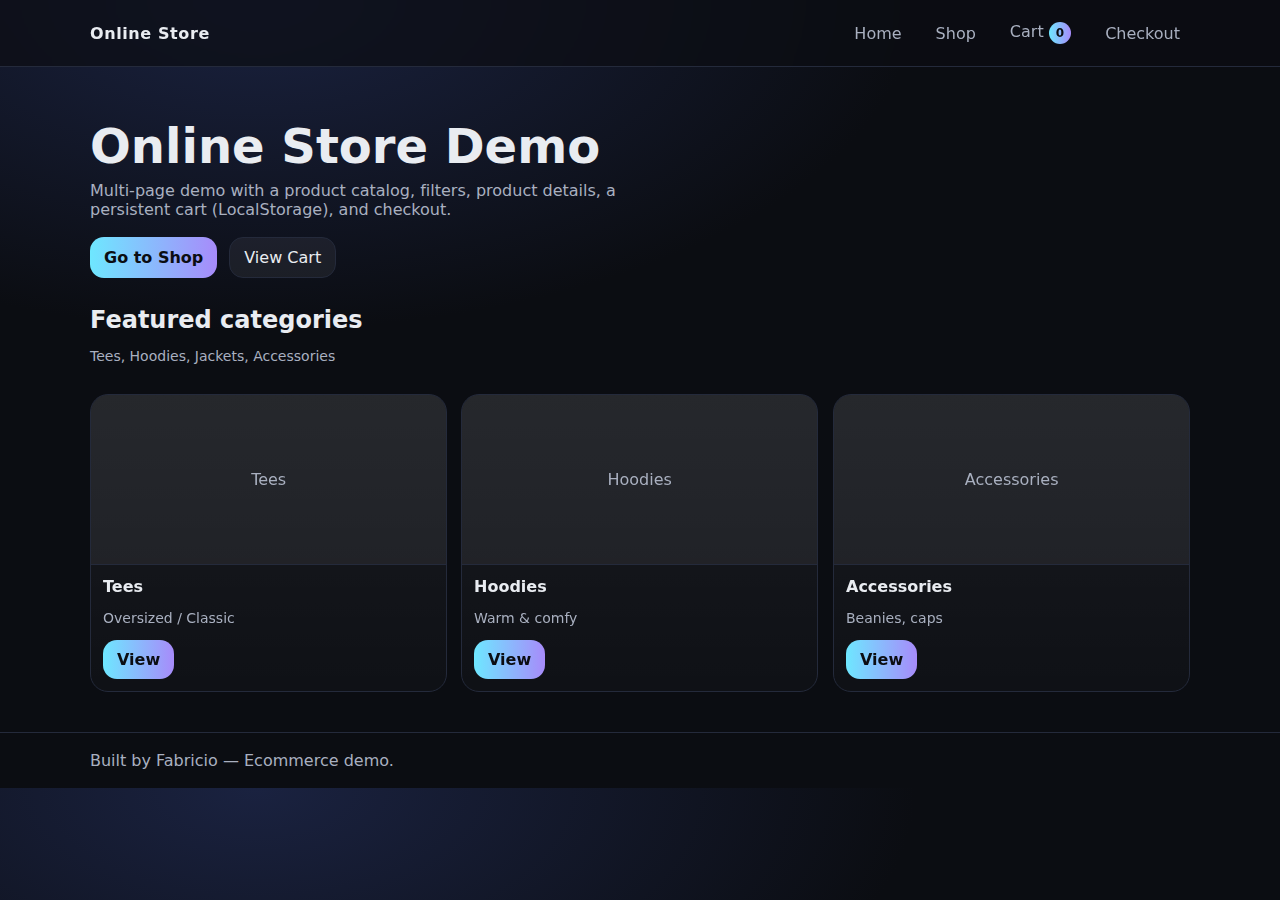
<file: index.html>
<!doctype html>
<html lang="es">
<head>
    <meta charset="utf-8" />
    <meta name="viewport" content="width=device-width,initial-scale=1" />
    <title>Online Store | Home</title>
    <link rel="stylesheet" href="./css/style.css" />
    <link rel="apple-touch-icon" sizes="57x57" href="./assets/img/apple-icon-57x57.png">
    <link rel="apple-touch-icon" sizes="60x60" href="./assets/img/apple-icon-60x60.png">
    <link rel="apple-touch-icon" sizes="72x72" href="./assets/img/apple-icon-72x72.png">
    <link rel="apple-touch-icon" sizes="76x76" href="./assets/img/apple-icon-76x76.png">
    <link rel="apple-touch-icon" sizes="114x114" href="./assets/img/apple-icon-114x114.png">
    <link rel="apple-touch-icon" sizes="120x120" href="./assets/img/apple-icon-120x120.png">
    <link rel="apple-touch-icon" sizes="144x144" href="./assets/img/apple-icon-144x144.png">
    <link rel="apple-touch-icon" sizes="152x152" href="./assets/img/apple-icon-152x152.png">
    <link rel="apple-touch-icon" sizes="180x180" href="./assets/img/apple-icon-180x180.png">
    <link rel="icon" type="image/png" sizes="192x192"  href="./assets/img/android-icon-192x192.png">
    <link rel="icon" type="image/png" sizes="32x32" href="./assets/img/favicon-32x32.png">
    <link rel="icon" type="image/png" sizes="96x96" href="./assets/img/favicon-96x96.png">
    <link rel="icon" type="image/png" sizes="16x16" href="./assets/img/favicon-16x16.png">
    <link rel="manifest" href="./assets/img/manifest.json">
    <meta name="msapplication-TileColor" content="#ffffff">
    <meta name="msapplication-TileImage" content="/ms-icon-144x144.png">
    <meta name="theme-color" content="#ffffff">
</head>
<body>
  <header class="nav">
    <div class="container nav-inner">
      <a class="logo" href="index.html">Online Store</a>
      <nav class="links">
        <a href="index.html">Home</a>
        <a href="shop.html">Shop</a>
        <a href="cart.html">Cart <span id="cartCount" class="badge">0</span></a>
        <a href="checkout.html">Checkout</a>
      </nav>
    </div>
  </header>

  <main class="container">
    <section class="hero">
      <h1>Online Store Demo</h1>
      <p>Multi-page demo with a product catalog, filters, product details, a persistent cart (LocalStorage), and checkout.</p>
      <div class="cta-row">
        <a class="btn primary" href="shop.html">Go to Shop</a>
        <a class="btn" href="cart.html">View Cart</a>
      </div>
    </section>

    <section>
      <h2 style="margin:10px 0 6px;">Featured categories</h2>
      <p class="small">Tees, Hoodies, Jackets, Accessories</p>
      <div class="grid">
        <div class="card">
          <div class="img">Tees</div>
          <div class="body">
            <p class="title">Tees</p>
            <p class="small">Oversized / Classic</p>
            <div class="actions">
              <a class="btn primary" href="shop.html?cat=Tees">View</a>
            </div>
          </div>
        </div>
        <div class="card">
          <div class="img">Hoodies</div>
          <div class="body">
            <p class="title">Hoodies</p>
            <p class="small">Warm & comfy</p>
            <div class="actions">
              <a class="btn primary" href="shop.html?cat=Hoodies">View</a>
            </div>
          </div>
        </div>
        <div class="card">
          <div class="img">Accessories</div>
          <div class="body">
            <p class="title">Accessories</p>
            <p class="small">Beanies, caps</p>
            <div class="actions">
              <a class="btn primary" href="shop.html?cat=Accessories">View</a>
            </div>
          </div>
        </div>
      </div>
    </section>
  </main>

  <footer class="footer">
    <div class="container">Built by Fabricio — Ecommerce demo.</div>
  </footer>

  <script type="module">
    import { syncCartCount } from "./js/cart.js";
    syncCartCount();
  </script>
</body>
</html>
</file>
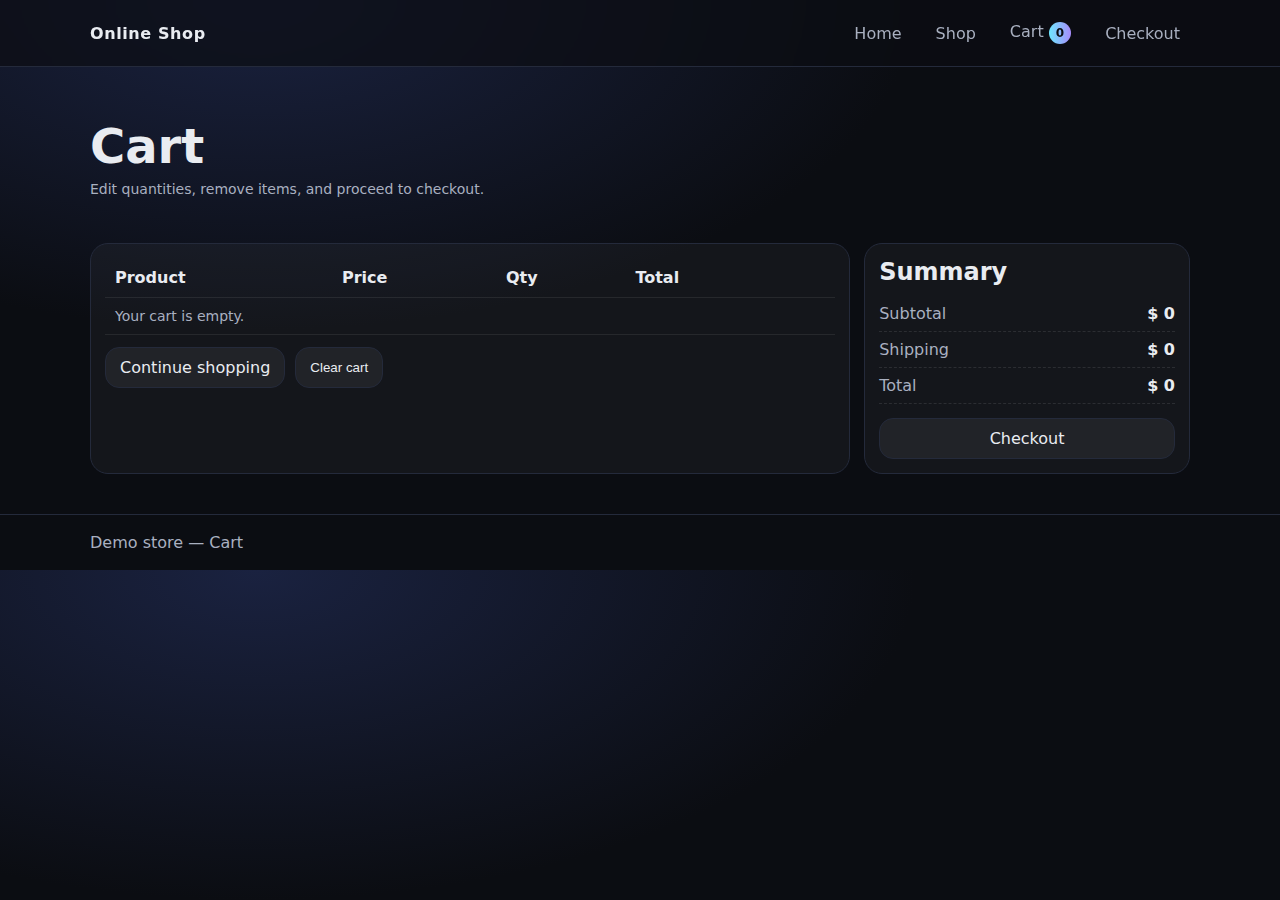
<file: cart.html>
<!doctype html>
<html lang="es">
<head>
    <meta charset="utf-8" />
    <meta name="viewport" content="width=device-width,initial-scale=1" />
    <title>Online Shop | Cart</title>
    <link rel="stylesheet" href="css/style.css" />
    <link rel="apple-touch-icon" sizes="57x57" href="./assets/img/apple-icon-57x57.png">
    <link rel="apple-touch-icon" sizes="60x60" href="./assets/img/apple-icon-60x60.png">
    <link rel="apple-touch-icon" sizes="72x72" href="./assets/img/apple-icon-72x72.png">
    <link rel="apple-touch-icon" sizes="76x76" href="./assets/img/apple-icon-76x76.png">
    <link rel="apple-touch-icon" sizes="114x114" href="./assets/img/apple-icon-114x114.png">
    <link rel="apple-touch-icon" sizes="120x120" href="./assets/img/apple-icon-120x120.png">
    <link rel="apple-touch-icon" sizes="144x144" href="./assets/img/apple-icon-144x144.png">
    <link rel="apple-touch-icon" sizes="152x152" href="./assets/img/apple-icon-152x152.png">
    <link rel="apple-touch-icon" sizes="180x180" href="./assets/img/apple-icon-180x180.png">
    <link rel="icon" type="image/png" sizes="192x192"  href="./assets/img/android-icon-192x192.png">
    <link rel="icon" type="image/png" sizes="32x32" href="./assets/img/favicon-32x32.png">
    <link rel="icon" type="image/png" sizes="96x96" href="./assets/img/favicon-96x96.png">
    <link rel="icon" type="image/png" sizes="16x16" href="./assets/img/favicon-16x16.png">
    <link rel="manifest" href="./assets/img/manifest.json">
    <meta name="msapplication-TileColor" content="#ffffff">
    <meta name="msapplication-TileImage" content="/ms-icon-144x144.png">
    <meta name="theme-color" content="#ffffff">
</head>
<body>
  <header class="nav">
    <div class="container nav-inner">
      <a class="logo" href="index.html">Online Shop</a>
      <nav class="links">
        <a href="index.html">Home</a>
        <a href="shop.html">Shop</a>
        <a href="cart.html">Cart <span id="cartCount" class="badge">0</span></a>
        <a href="checkout.html">Checkout</a>
      </nav>
    </div>
  </header>

  <main class="container">
    <section class="hero" style="padding-bottom:10px;">
      <h1>Cart</h1>
      <p class="small">Edit quantities, remove items, and proceed to checkout.</p>
    </section>

    <section class="row">
      <div class="panel">
        <table class="table">
          <thead>
            <tr>
              <th>Product</th>
              <th>Price</th>
              <th>Qty</th>
              <th>Total</th>
              <th></th>
            </tr>
          </thead>
          <tbody id="tbody"></tbody>
        </table>

        <div style="display:flex; gap:10px; margin-top:12px; flex-wrap:wrap;">
          <a class="btn" href="shop.html">Continue shopping</a>
          <button id="clear" class="btn">Clear cart</button>
        </div>
      </div>

      <aside class="panel">
        <h2 style="margin:0 0 10px;">Summary</h2>
        <div class="line"><span>Subtotal</span><strong id="subtotal">—</strong></div>
        <div class="line"><span>Shipping</span><strong id="shipping">—</strong></div>
        <div class="line"><span>Total</span><strong id="total">—</strong></div>
        <div style="margin-top:14px;">
          <a id="goCheckout" class="btn primary" href="checkout.html" style="width:100%; justify-content:center;">Checkout</a>
        </div>
      </aside>
    </section>
  </main>

  <footer class="footer">
    <div class="container">Demo store — Cart</div>
  </footer>

  <script type="module" src="./js/cartPage.js"></script>
</body>
</html>
</file>
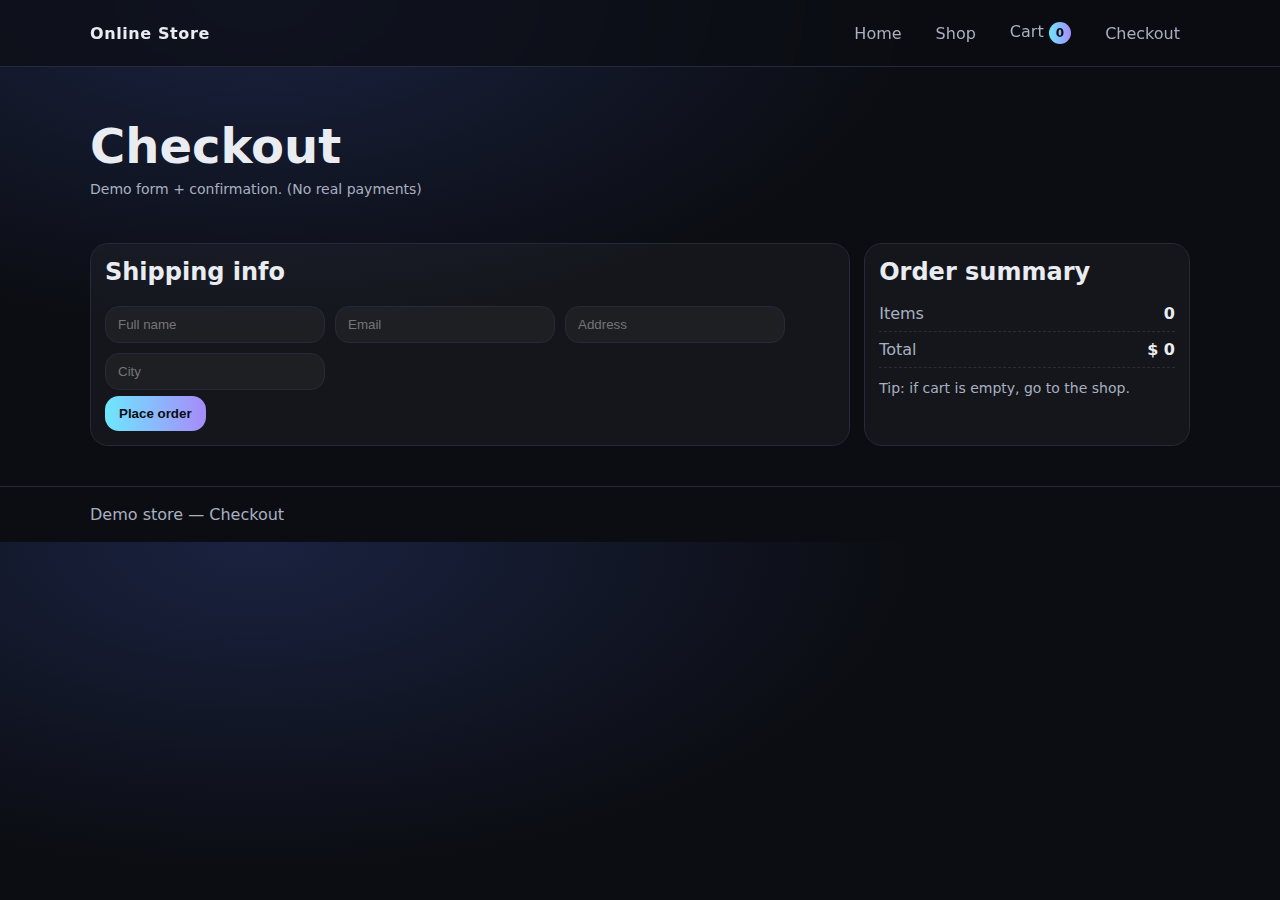
<file: checkout.html>
<!doctype html>
<html lang="es">
<head>
    <meta charset="utf-8" />
    <meta name="viewport" content="width=device-width,initial-scale=1" />
    <title>Online Store | Checkout</title>
    <link rel="stylesheet" href="css/style.css" />
    <link rel="apple-touch-icon" sizes="57x57" href="./assets/img/apple-icon-57x57.png">
    <link rel="apple-touch-icon" sizes="60x60" href="./assets/img/apple-icon-60x60.png">
    <link rel="apple-touch-icon" sizes="72x72" href="./assets/img/apple-icon-72x72.png">
    <link rel="apple-touch-icon" sizes="76x76" href="./assets/img/apple-icon-76x76.png">
    <link rel="apple-touch-icon" sizes="114x114" href="./assets/img/apple-icon-114x114.png">
    <link rel="apple-touch-icon" sizes="120x120" href="./assets/img/apple-icon-120x120.png">
    <link rel="apple-touch-icon" sizes="144x144" href="./assets/img/apple-icon-144x144.png">
    <link rel="apple-touch-icon" sizes="152x152" href="./assets/img/apple-icon-152x152.png">
    <link rel="apple-touch-icon" sizes="180x180" href="./assets/img/apple-icon-180x180.png">
    <link rel="icon" type="image/png" sizes="192x192"  href="./assets/img/android-icon-192x192.png">
    <link rel="icon" type="image/png" sizes="32x32" href="./assets/img/favicon-32x32.png">
    <link rel="icon" type="image/png" sizes="96x96" href="./assets/img/favicon-96x96.png">
    <link rel="icon" type="image/png" sizes="16x16" href="./assets/img/favicon-16x16.png">
    <link rel="manifest" href="./assets/img/manifest.json">
    <meta name="msapplication-TileColor" content="#ffffff">
    <meta name="msapplication-TileImage" content="/ms-icon-144x144.png">
    <meta name="theme-color" content="#ffffff">
</head>
<body>
  <header class="nav">
    <div class="container nav-inner">
      <a class="logo" href="index.html">Online Store</a>
      <nav class="links">
        <a href="index.html">Home</a>
        <a href="shop.html">Shop</a>
        <a href="cart.html">Cart <span id="cartCount" class="badge">0</span></a>
        <a href="checkout.html">Checkout</a>
      </nav>
    </div>
  </header>

  <main class="container">
    <section class="hero" style="padding-bottom:10px;">
      <h1>Checkout</h1>
      <p class="small">Demo form + confirmation. (No real payments)</p>
    </section>

    <section class="row">
      <div class="panel">
        <h2 style="margin-top:0;">Shipping info</h2>
        <form id="form">
          <div class="toolbar" style="padding-top:0;">
            <input class="input" name="name" placeholder="Full name" required />
            <input class="input" name="email" type="email" placeholder="Email" required />
            <input class="input" name="address" placeholder="Address" required />
            <input class="input" name="city" placeholder="City" required />
          </div>
          <button class="btn primary" type="submit">Place order</button>
        </form>

        <div id="ok" class="panel" style="display:none; margin-top:14px;">
          <h3 style="margin:0 0 6px;">Order placed</h3>
          <p class="small" style="margin:0;">Demo confirmation. Cart cleared.</p>
        </div>
      </div>

      <aside class="panel">
        <h2 style="margin:0 0 10px;">Order summary</h2>
        <div class="line"><span>Items</span><strong id="items">—</strong></div>
        <div class="line"><span>Total</span><strong id="total">—</strong></div>
        <p class="small" style="margin-top:12px;">Tip: if cart is empty, go to the shop.</p>
      </aside>
    </section>
  </main>

  <footer class="footer">
    <div class="container">Demo store — Checkout</div>
  </footer>

  <script type="module" src="./js/checkout.js"></script>
</body>
</html>
</file>
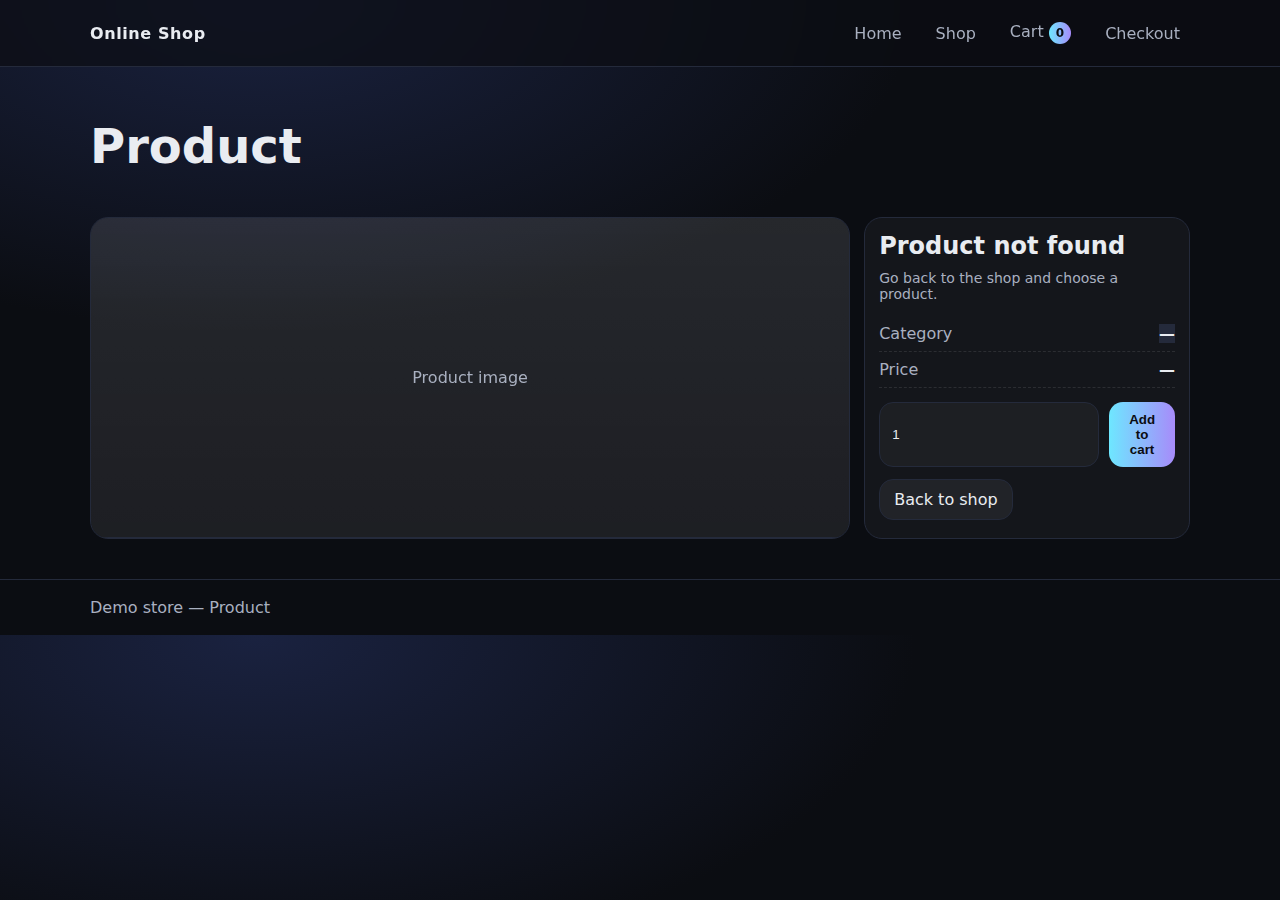
<file: product.html>
<!doctype html>
<html lang="es">
<head>
    <meta charset="utf-8" />
    <meta name="viewport" content="width=device-width,initial-scale=1" />
    <title>Online Shop | Product</title>
    <link rel="stylesheet" href="css/style.css" />
    <link rel="apple-touch-icon" sizes="57x57" href="./assets/img/apple-icon-57x57.png">
    <link rel="apple-touch-icon" sizes="60x60" href="./assets/img/apple-icon-60x60.png">
    <link rel="apple-touch-icon" sizes="72x72" href="./assets/img/apple-icon-72x72.png">
    <link rel="apple-touch-icon" sizes="76x76" href="./assets/img/apple-icon-76x76.png">
    <link rel="apple-touch-icon" sizes="114x114" href="./assets/img/apple-icon-114x114.png">
    <link rel="apple-touch-icon" sizes="120x120" href="./assets/img/apple-icon-120x120.png">
    <link rel="apple-touch-icon" sizes="144x144" href="./assets/img/apple-icon-144x144.png">
    <link rel="apple-touch-icon" sizes="152x152" href="./assets/img/apple-icon-152x152.png">
    <link rel="apple-touch-icon" sizes="180x180" href="./assets/img/apple-icon-180x180.png">
    <link rel="icon" type="image/png" sizes="192x192"  href="./assets/img/android-icon-192x192.png">
    <link rel="icon" type="image/png" sizes="32x32" href="./assets/img/favicon-32x32.png">
    <link rel="icon" type="image/png" sizes="96x96" href="./assets/img/favicon-96x96.png">
    <link rel="icon" type="image/png" sizes="16x16" href="./assets/img/favicon-16x16.png">
    <link rel="manifest" href="./assets/img/manifest.json">
    <meta name="msapplication-TileColor" content="#ffffff">
    <meta name="msapplication-TileImage" content="/ms-icon-144x144.png">
    <meta name="theme-color" content="#ffffff">
</head>
<body>
  <header class="nav">
    <div class="container nav-inner">
      <a class="logo" href="index.html">Online Shop</a>
      <nav class="links">
        <a href="index.html">Home</a>
        <a href="shop.html">Shop</a>
        <a href="cart.html">Cart <span id="cartCount" class="badge">0</span></a>
        <a href="checkout.html">Checkout</a>
      </nav>
    </div>
  </header>

  <main class="container">
    <section class="hero" style="padding-bottom:10px;">
      <h1>Product</h1>
      <p id="crumb" class="small"></p>
    </section>

    <section class="row">
      <div class="card">
        <div class="img" style="height:320px;">Product image</div>
      </div>

      <aside class="panel">
        <h2 id="title" style="margin:0 0 10px;">—</h2>
        <p id="desc" class="small" style="margin:0 0 14px;">—</p>

        <div class="line"><span>Category</span><strong id="cat">—</strong></div>
        <div class="line"><span>Price</span><strong id="price">—</strong></div>

        <div style="display:flex; gap:10px; margin-top:14px;">
          <input id="qty" class="input" type="number" min="1" value="1" style="max-width:120px;" />
          <button id="add" class="btn primary" style="flex:1;">Add to cart</button>
        </div>

        <div style="margin-top:12px;">
          <a class="btn" href="shop.html">Back to shop</a>
        </div>
      </aside>
    </section>
  </main>

  <footer class="footer">
    <div class="container">Demo store — Product</div>
  </footer>

  <script type="module" src="./js/product.js"></script>
</body>
</html>
</file>
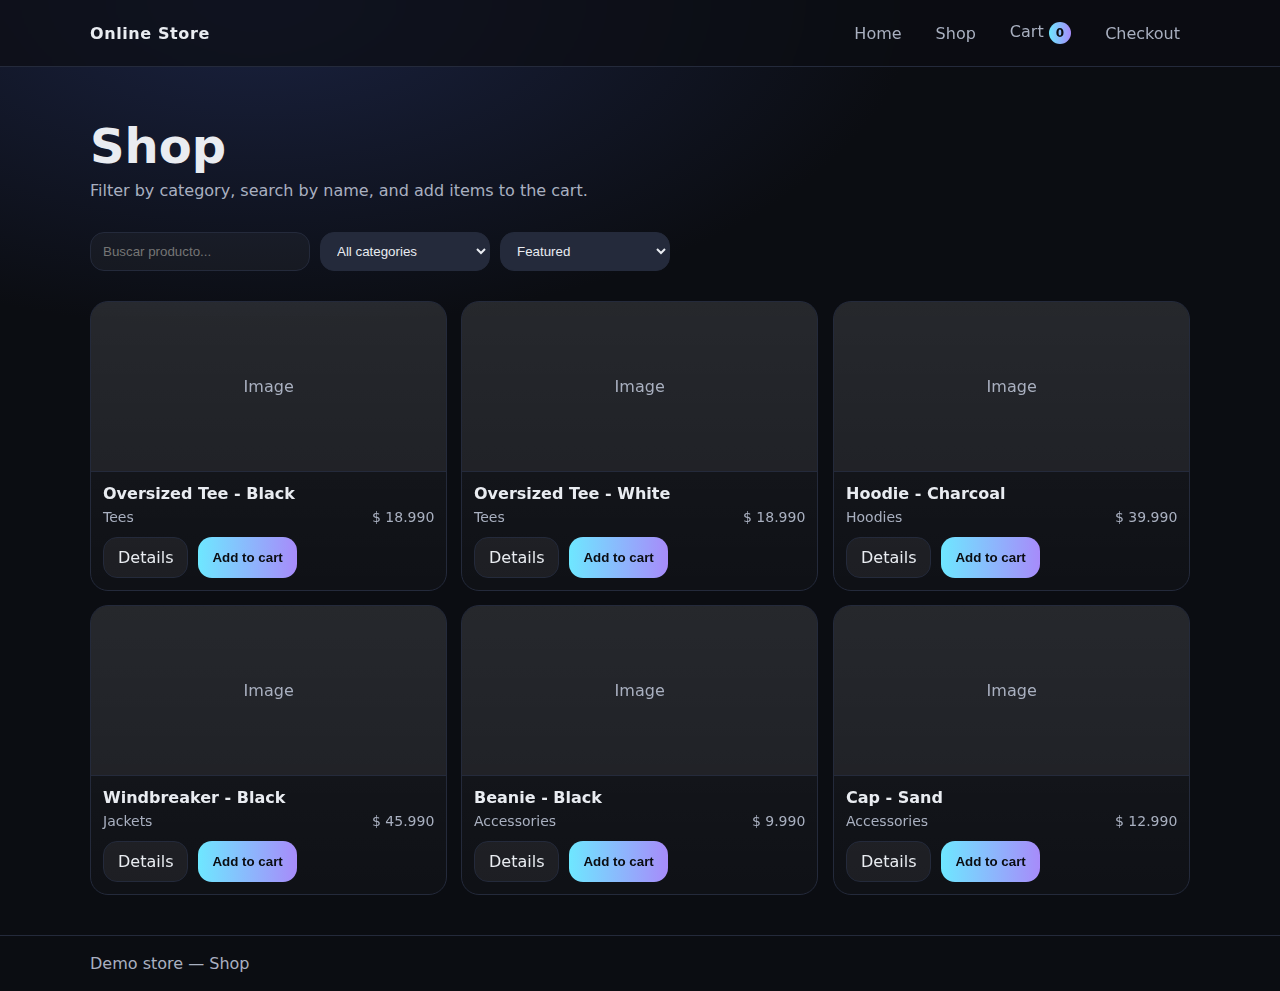
<file: shop.html>
<!doctype html>
<html lang="es">
<head>
    <meta charset="utf-8" />
    <meta name="viewport" content="width=device-width,initial-scale=1" />
    <title>Online Store | Shop</title>
    <link rel="stylesheet" href="css/style.css" />
    <link rel="apple-touch-icon" sizes="57x57" href="./assets/img/apple-icon-57x57.png">
    <link rel="apple-touch-icon" sizes="60x60" href="./assets/img/apple-icon-60x60.png">
    <link rel="apple-touch-icon" sizes="72x72" href="./assets/img/apple-icon-72x72.png">
    <link rel="apple-touch-icon" sizes="76x76" href="./assets/img/apple-icon-76x76.png">
    <link rel="apple-touch-icon" sizes="114x114" href="./assets/img/apple-icon-114x114.png">
    <link rel="apple-touch-icon" sizes="120x120" href="./assets/img/apple-icon-120x120.png">
    <link rel="apple-touch-icon" sizes="144x144" href="./assets/img/apple-icon-144x144.png">
    <link rel="apple-touch-icon" sizes="152x152" href="./assets/img/apple-icon-152x152.png">
    <link rel="apple-touch-icon" sizes="180x180" href="./assets/img/apple-icon-180x180.png">
    <link rel="icon" type="image/png" sizes="192x192"  href="./assets/img/android-icon-192x192.png">
    <link rel="icon" type="image/png" sizes="32x32" href="./assets/img/favicon-32x32.png">
    <link rel="icon" type="image/png" sizes="96x96" href="./assets/img/favicon-96x96.png">
    <link rel="icon" type="image/png" sizes="16x16" href="./assets/img/favicon-16x16.png">
    <link rel="manifest" href="./assets/img/manifest.json">
    <meta name="msapplication-TileColor" content="#ffffff">
    <meta name="msapplication-TileImage" content="/ms-icon-144x144.png">
    <meta name="theme-color" content="#ffffff">
</head>
<body>
  <header class="nav">
    <div class="container nav-inner">
      <a class="logo" href="index.html">Online Store</a>
      <nav class="links">
        <a href="index.html">Home</a>
        <a href="shop.html">Shop</a>
        <a href="cart.html">Cart <span id="cartCount" class="badge">0</span></a>
        <a href="checkout.html">Checkout</a>
      </nav>
    </div>
  </header>

  <main class="container">
    <section class="hero" style="padding-bottom:8px;">
      <h1>Shop</h1>
      <p>Filter by category, search by name, and add items to the cart.</p>

      <div class="toolbar">
        <input id="q" class="input" placeholder="Buscar producto..." />
        <select id="cat" class="select">
          <option value="">All categories</option>
        </select>
        <select id="sort" class="select">
          <option value="featured">Featured</option>
          <option value="price_asc">Price: low to high</option>
          <option value="price_desc">Price: high to low</option>
          <option value="title_asc">Title: A-Z</option>
        </select>
      </div>
    </section>

    <section>
      <div id="grid" class="grid"></div>
    </section>
  </main>

  <footer class="footer">
    <div class="container">Demo store — Shop</div>
  </footer>

  <script type="module" src="./js/shop.js"></script>
</body>
</html>
</file>
<file: css/style.css>
:root{
  --bg:#0b0d12;
  --card:#121626;
  --text:#e9ecf1;
  --muted:#a9b0c0;
  --line:#242a3b;
  --accent:#6ee7ff;
  --accent2:#a78bfa;
}

*{ box-sizing:border-box; }
body{
  margin:0;
  font-family: system-ui, -apple-system, Segoe UI, Roboto, Arial, sans-serif;
  background: radial-gradient(1200px 600px at 20% 0%, #1a2240 0%, var(--bg) 55%);
  color:var(--text);
}
a{ color:inherit; text-decoration:none; }
.container{ width:min(1100px, 92%); margin:0 auto; }

.nav{
  position:sticky; top:0; z-index:10;
  backdrop-filter: blur(10px);
  background: rgba(11,13,18,.7);
  border-bottom:1px solid var(--line);
}
.nav-inner{
  display:flex; align-items:center; justify-content:space-between;
  padding:14px 0;
}
.logo{
  font-weight:800; letter-spacing:.6px;
}
.links{ display:flex; gap:14px; align-items:center; }
.links a{ color:var(--muted); padding:8px 10px; border-radius:10px; }
.links a:hover{ color:var(--text); background:rgba(255,255,255,.06); }
.badge{
  display:inline-flex; align-items:center; justify-content:center;
  min-width:22px; height:22px; padding:0 7px;
  background: linear-gradient(90deg, var(--accent), var(--accent2));
  color:#0b0d12; border-radius:999px; font-weight:800; font-size:12px;
}

.hero{
  padding:54px 0 18px;
}
.hero h1{
  margin:0 0 10px;
  font-size: clamp(30px, 4vw, 48px);
  line-height:1.05;
}
.hero p{ margin:0 0 18px; color:var(--muted); max-width:60ch; }
.cta-row{ display:flex; gap:12px; flex-wrap:wrap; }

.btn{
  border:1px solid var(--line);
  background:rgba(255,255,255,.06);
  color:var(--text);
  padding:10px 14px;
  border-radius:14px;
  display:inline-flex; align-items:center; gap:10px;
  cursor:pointer;
}
.btn:hover{ background:rgba(255,255,255,.10); }
.btn.primary{
  border:none;
  background: linear-gradient(90deg, var(--accent), var(--accent2));
  color:#0b0d12;
  font-weight:800;
}
.grid{
  display:grid;
  grid-template-columns: repeat(3, 1fr);
  gap:14px;
  padding:16px 0 40px;
}
.card{
  border:1px solid var(--line);
  background: linear-gradient(180deg, rgba(255,255,255,.06), rgba(255,255,255,.02));
  border-radius:18px;
  overflow:hidden;
}
.card .img{
  height:170px;
  background: rgba(255,255,255,.06);
  display:flex; align-items:center; justify-content:center;
  color:var(--muted);
  border-bottom:1px solid var(--line);
}
.card .body{ padding:12px; }
.card .title{ font-weight:800; margin:0 0 6px; }
.card .meta{ display:flex; justify-content:space-between; gap:10px; color:var(--muted); font-size:14px; }
.card .actions{ display:flex; gap:10px; margin-top:12px; }

.toolbar{
  display:flex; gap:10px; flex-wrap:wrap;
  padding:14px 0 6px;
}
.input, .select{
  border:1px solid var(--line);
  background:rgba(255,255,255,.04);
  color:var(--text);
  padding:10px 12px;
  border-radius:14px;
  outline:none;
}
.input{ min-width:220px; }
.select{ min-width:170px; }

.row{
  display:grid;
  grid-template-columns: 1.4fr .6fr;
  gap:14px;
  padding:18px 0 40px;
}
.panel{
  border:1px solid var(--line);
  background:rgba(255,255,255,.04);
  border-radius:18px;
  padding:14px;
}
.line{
  display:flex; justify-content:space-between; color:var(--muted);
  padding:8px 0; border-bottom:1px dashed rgba(255,255,255,.10);
}
.line strong{ color:var(--text); }
.small{ color:var(--muted); font-size:14px; }

.table{
  width:100%;
  border-collapse: collapse;
}
.table th, .table td{
  padding:10px;
  border-bottom:1px solid rgba(255,255,255,.08);
  text-align:left;
}
.qty{
  width:70px;
}
.footer{
  border-top:1px solid var(--line);
  color:var(--muted);
  padding:18px 0;
}

/* Responsive */
@media (max-width: 900px){
  .grid{ grid-template-columns: repeat(2, 1fr); }
  .row{ grid-template-columns: 1fr; }
}
@media (max-width: 560px){
  .grid{ grid-template-columns: 1fr; }
  .links{ gap:6px; }
  .input, .select{ width:100%; min-width:auto; }
}

.card{
  transition: transform .35s ease, box-shadow .35s ease;
  will-change: transform;
}

.card:hover{
  transform: translateY(-8px) scale(1.05);
  box-shadow: 0 25px 50px rgba(0,0,0,.55);
}

#goCheckout:hover {
  transform: translateY(-8px) scale(1.05);
  box-shadow: 0 25px 50px rgba(0,0,0,.55);
  transition: transform .35s ease, box-shadow .35s ease;
  will-change: transform;
}

#sort, #cat {
  background-color: #242a3b;
}

div.container.nav-inner a.logo:hover {
  transform: translateY(-8px) scale(1);
  box-shadow: 0 25px 50px rgba(0,0,0,.55);
  transition: transform .35s ease, box-shadow .35s ease;
  will-change: transform;
}

button.btn.primary:hover {
  transform: translateY(-8px) scale(1.05);
  box-shadow: 0 25px 50px rgba(0,0,0,.55);
  transition: transform .35s ease, box-shadow .35s ease;
  will-change: transform;
}

a.btn.primary:hover {
  transform: translateY(-8px) scale(1.08);
  box-shadow: 0 25px 50px rgba(0,0,0,.55);
  transition: transform .35s ease, box-shadow .35s ease;
  will-change: transform;  
}
</file>
